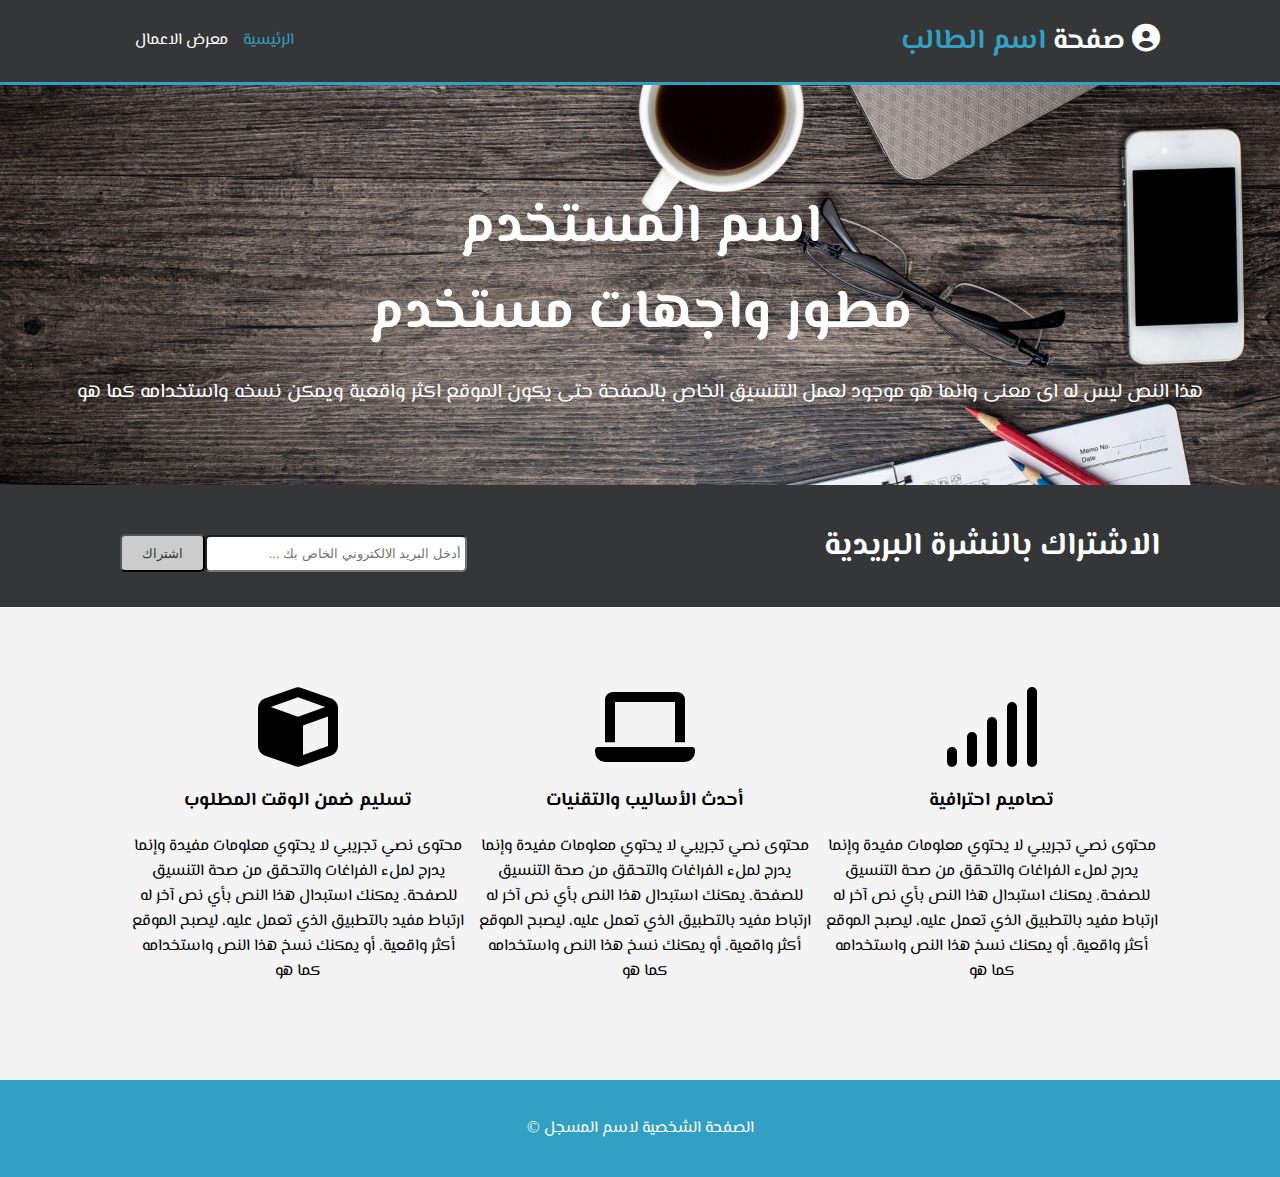
<file: index.html>
<!DOCTYPE html>
<html>
    <head>
        <meta charset="utf-8"/>
        <meta name="describtion" content=" welcome to my website"/>
        <meta name="author" content="my website"/>
        <title> mohamed's website</title>
        <link rel="stylesheet" href="css/style.css">
        <link rel="stylesheet" href="https://cdnjs.cloudflare.com/ajax/libs/font-awesome/6.0.0-beta3/css/all.min.css">

    </head>

    <body>
        <main>
            <section id="header">
                <div id="branding" style="flex-grow: 8">
                    <h1> <a href="index.html"> <i class="fa fa-user-circle"></i> صفحة <span class="highlight"> اسم الطالب</span></a></h1>
                
                </div>
                <nav>
                    <ul>
                        <li class="current">
                            <a  href="index.html"> الرئيسية </a>
                        </li>
                        <li>
                            <a href="gallery.html"> معرض الاعمال</a>
                        </li>
                    </ul>

                </nav>

            </section>
            <section id="showcase">
                <h1> اسم المستخدم <br> مطور واجهات مستخدم</h1>
                <p> هذا النص ليس له اى معنى وانما هو موجود لعمل التنسيق الخاص بالصفحة حتى يكون الموقع اكثر واقعية ويمكن نسخه واستخدامه كما هو </p>

            </section>
            <section id="newsletter">
                <h1 style="flex-grow: 8">الاشتراك بالنشرة البريدية</h1>
                <form action="">
                    <input type="email" placeholder="أدخل البريد الالكتروني الخاص بك ..." style="flex-grow: 5">
                    <button type="submit" class="button" style="flex-grow: 5">اشتراك</button>
                </form>

            </section>
            <section id="boxes">
                <div class="box" style="flex:30%">
                    <i class="fa fa-signal fa-5x"></i>
                    <h3>تصاميم احترافية</h3>
                    <p>محتوى نصي تجريبي لا يحتوي معلومات مفيدة وإنما يدرج لملء الفراغات والتحقق من صحة التنسيق للصفحة. يمكنك استبدال هذا النص بأي نص آخر له ارتباط مفيد بالتطبيق الذي تعمل عليه، ليصبح الموقع أكثر واقعية. أو يمكنك نسخ هذا النص واستخدامه كما هو</p>
                </div>
                <div class="box" style="flex:30%">
                    <i class="fa fa-laptop fa-5x"></i>
                    <h3>أحدث الأساليب والتقنيات</h3>
                    <p>محتوى نصي تجريبي لا يحتوي معلومات مفيدة وإنما يدرج لملء الفراغات والتحقق من صحة التنسيق للصفحة. يمكنك استبدال هذا النص بأي نص آخر له ارتباط مفيد بالتطبيق الذي تعمل عليه، ليصبح الموقع أكثر واقعية. أو يمكنك نسخ هذا النص واستخدامه كما هو</p>
                </div>
                <div class="box" style="flex:30%">
                    <i class="fa fa-cube fa-5x"></i>
                    <h3>تسليم ضمن الوقت المطلوب</h3>
                    <p>محتوى نصي تجريبي لا يحتوي معلومات مفيدة وإنما يدرج لملء الفراغات والتحقق من صحة التنسيق للصفحة. يمكنك استبدال هذا النص بأي نص آخر له ارتباط مفيد بالتطبيق الذي تعمل عليه، ليصبح الموقع أكثر واقعية. أو يمكنك نسخ هذا النص واستخدامه كما هو</p>
                </div>
            </section>
            <section id="footer">
                <p>الصفحة الشخصية لاسم المسجل &copy; <span id="currentYear"> </span> </p>
            </section>
        </main>
        <script
  src="https://code.jquery.com/jquery-3.6.0.slim.min.js"
  integrity="sha256-u7e5khyithlIdTpu22PHhENmPcRdFiHRjhAuHcs05RI="
  crossorigin="anonymous"></script>
        <script src="javascript/script.js"></script>
        
    </body>
</html>
</file>
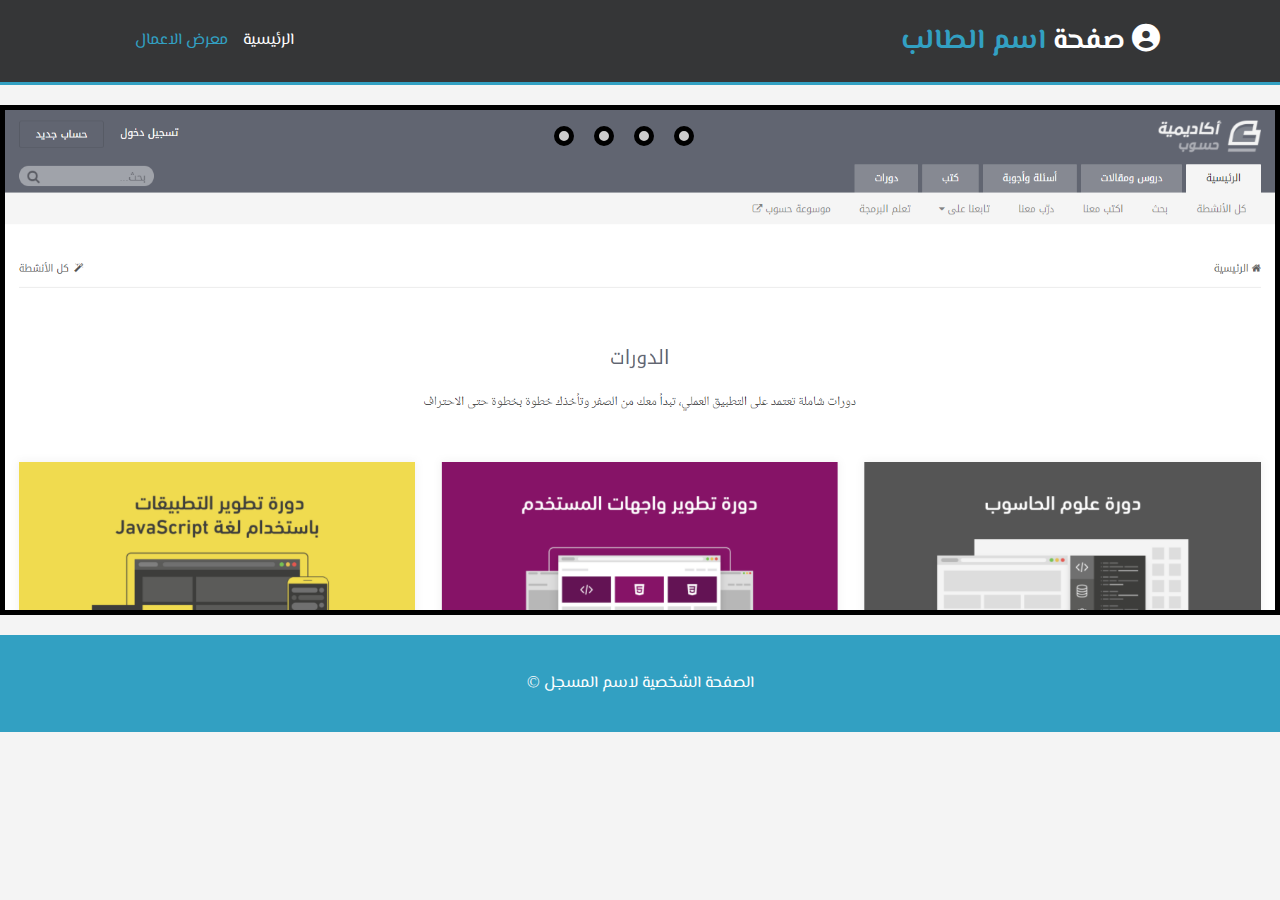
<file: gallery.html>
<!DOCTYPE html>
<html>
    <head>
        <meta charset="utf-8"/>
        <meta name="describtion" content=" welcome to my website"/>
        <meta name="author" content="my website"/>
        <title> mohamed's website</title>
        <link rel="stylesheet" href="css/style.css">
        <link rel="stylesheet" href="css/slider.css">
        <link rel="stylesheet" href="https://cdnjs.cloudflare.com/ajax/libs/font-awesome/6.0.0-beta3/css/all.min.css">

    </head>

    <body>
        <main>
            <section id="header">
                <div id="branding" style="flex-grow: 8">
                    <h1> <a href="index.html"> <i class="fa fa-user-circle"></i> صفحة <span class="highlight"> اسم الطالب</span></a></h1>
                
                </div>
                <nav>
                    <ul>
                        <li >
                            <a  href="index.html"> الرئيسية </a>
                        </li>
                        <li class="current" >
                            <a  href="gallery.html"> معرض الاعمال</a>
                        </li>
                    </ul>

                </nav>

            </section>
            <section id="slider">
                <div id="wrapper">
                    <div class="content">
                        <img src="img/1.PNG" alt="">
                    </div>
                    <div class="content">
                        <img src="img/2.PNG" alt="">
                    </div>
                    <div class="content">
                        <img src="img/3.PNG" alt="">
                    </div>
                    <div class="content">
                        <img src="img/4.PNG" alt="">
                    </div>

                </div>
                <div id=navlinks>
                    <ul>
                        <li class="itemlinks" data-pos = "0"> </li>
                        <li class="itemlinks" data-pos = "1"> </li>
                        <li class="itemlinks" data-pos = "2"> </li>
                        <li class="itemlinks" data-pos = "3"> </li>
                    </ul>
                </div>
            </section>
            <section id="footer">
                <p>الصفحة الشخصية لاسم المسجل &copy; <span id="currentYear"></span></p>
            </section>
    
        </main>
        <script
        src="https://code.jquery.com/jquery-3.6.0.slim.min.js"
        integrity="sha256-u7e5khyithlIdTpu22PHhENmPcRdFiHRjhAuHcs05RI="
        crossorigin="anonymous"></script>
        <script src="javascript/slider.js"></script>
        <script src="javascript/script.js"></script>
    </body>
</file>
<file: css/style.css>
@import url("https://fonts.googleapis.com/css2?family=El+Messiri&display=swap");
body {
    font-family: 'El Messiri', sans-serif;
    margin : 0;
    padding: 0;
    background-color: #f4f4f4;
    direction: rtl;
}
main{
    display: flex;
    flex-wrap: wrap;
}
main > section{
    
    width: 100%;
    margin: auto;
    overflow: hidden;
}
#header{
    background-color: #353637;
    display: flex;
    flex-flow: row wrap;
    justify-content: center;
    align-content: center;
    align-items: center;
    border-bottom: 3px solid #32a0c2;
    padding:  0px 120px;
}
#branding h1{
    font-size: 28px;
}
nav > ul {
    margin-top: 0px;
    list-style-type: none;
}#header a{
    color: #ffffff;
    text-decoration: none;
}
nav > ul > li {
    margin-left: 15px;
    float: right;   
}
li a {
    text-decoration: none;
    color: white;
}
#header .highlight , #header .current a {
    color: #32a0c2;
}
/* ___________________________________________________ showcase & news letter _________________________________________________ */

#showcase{
    min-height: 400px;
    background: url("../img/image.jpg") no-repeat center;
    background-size: cover;
    text-align: center;
    color: #ffffff;
}
#showcase h1
{
    margin-top: 100px;    
    font-size: 55px;
    margin-bottom: 10px;
}
#showcase p{
    font-size: 20px;
}




#newsletter 
{
    padding: 15px 120px;
    color: #ffffff;
    background: #353637;  
    display: flex;
    flex-flow: row wrap;
    justify-content: center;
    align-content: center;
    align-items: center;
}

#newsletter h1 
{
    float: right;
}

#newsletter form
{
    float: left;
    margin-top: 15px;
    display: flex; 
    flex-flow: row wrap; 
    justify-content: center; 
    align-content: center; 
    align-items: center;
}
#newsletter input[type="email"]
{
    padding: 4px;
    height: 25px;
    width: 250px;
    border-radius: 5px;
}

.button
{
    height: 38px;
    background: #cccccc;
    padding-left: 20px;
    padding-right: 20px;
    color: #353637;
    border-radius: 5px;

}

/* ______________________________________________________  boxes & footer  ______________________________________________________ */



#boxes
{
    margin-top: 20px;
    padding: 60px 120px;
    display: flex; 
    flex-flow: row wrap; 
    justify-content: center; 
    align-content: center; 
    align-items: center;
}

#boxes .box
{
    text-align: center;
    margin-left: 10px;
}

@media (max-width: 1020px) {
    #boxes {
      flex-direction: column;
    }
  }

  #footer 
{
    padding: 20px;
    margin-top: 20px;
    color: #ffffff;
    background-color: #32a0c2;
    text-align: center;
}
</file>
<file: css/slider.css>
#slider{
    position:relative;
    margin: auto;
    margin-top: 20px;
    height: 500px;
    border: 5px black solid ;
    overflow: hidden;

}
#wrapper{
    width: 400%;
    height: 100%;
    transition: transform 0.5 ease-in-out;
}
#wrapper .content{
    float: right;
    width: 25%;
    height: 100%;
}
#wrapper .content img 
{
    width: 100%;
}
#navlinks 
{
    text-align: center;
    position: absolute;
    top: 0;
    right: 45%; 
}
#navlinks ul 
{
    margin: 0px;
    padding: 0px;
    display: inline-block;
    margin-top: 6px;
}
#navlinks ul li 
{
    float: right;
    text-align: center;
    margin: 10px;
    padding: 5px;
    cursor: pointer;
    background-color: #ccc;
    list-style: none;
    border: black 5px solid;
    border-radius: 50%;
}
#navlinks ul li:hover 
{
    background-color: #ff0;
}
   
#navlinks ul li.active 
{
    background-color: #333;
}

#navlinks ul li.active:hover 
{
    background-color: #484848;
}
</file>
